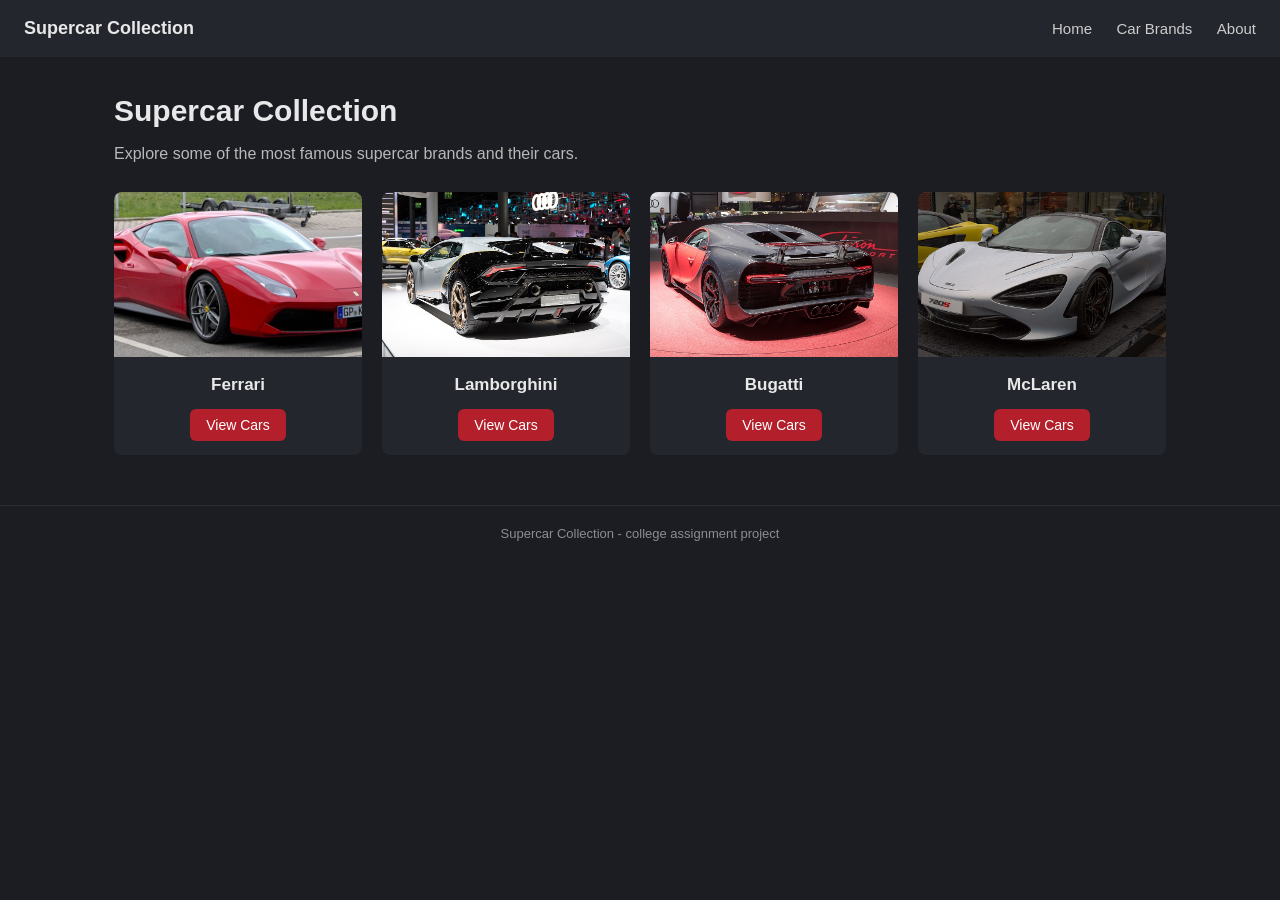
<file: supercar-collection/index.html>
<!DOCTYPE html>
<html lang="en">
<head>
  <meta charset="UTF-8">
  <meta name="viewport" content="width=device-width, initial-scale=1.0">
  <title>Supercar Collection</title>
  <!-- CSS file for all the styling -->
  <link rel="stylesheet" href="css/style.css">
</head>
<body>

  <!-- ===== Navigation bar (shown on every page) ===== -->
  <header class="navbar">
    <span class="site-name">Supercar Collection</span>
    <nav>
      <a href="#" onclick="showPage('home'); return false;">Home</a>
      <a href="#" onclick="showPage('home'); return false;">Car Brands</a>
      <a href="#" onclick="showPage('about'); return false;">About</a>
    </nav>
  </header>

  <main>

    <!-- ===== PAGE 1: Home (brand cards are added here by JavaScript) ===== -->
    <section id="home-page" class="page">
      <h1>Supercar Collection</h1>
      <p class="intro">Explore some of the most famous supercar brands and their cars.</p>
      <div id="brand-grid" class="grid"></div>
    </section>

    <!-- ===== PAGE 2: Cars of one brand (filled by JavaScript) ===== -->
    <section id="cars-page" class="page hidden">
      <button class="back-btn" onclick="showPage('home')">&larr; Back to Home</button>
      <h2 id="brand-title"></h2>
      <div id="car-grid" class="grid"></div>
    </section>

    <!-- ===== PAGE 3: Details of one car (filled by JavaScript) ===== -->
    <section id="details-page" class="page hidden">
      <button class="back-btn" onclick="backToCars()">&larr; Back to Cars</button>
      <div id="car-details"></div>
    </section>

    <!-- ===== PAGE 4: About ===== -->
    <section id="about-page" class="page hidden">
      <h2>About</h2>
      <p>
        This is a simple college assignment website about supercars.
        It shows 4 famous car brands: Ferrari, Lamborghini, Bugatti and McLaren.
        Every brand has 4 cars, so there are 16 cars in total.
      </p>
      <p>
        The website is made with plain HTML, CSS and JavaScript.
        All the brand and car information is stored in JavaScript arrays,
        so the same HTML code does not need to be written again and again.
      </p>
    </section>

  </main>

  <footer class="footer">
    <p>Supercar Collection - college assignment project</p>
  </footer>

  <!-- JavaScript file for the pages, the data and the buttons -->
  <script src="js/script.js"></script>
</body>
</html>
</file>
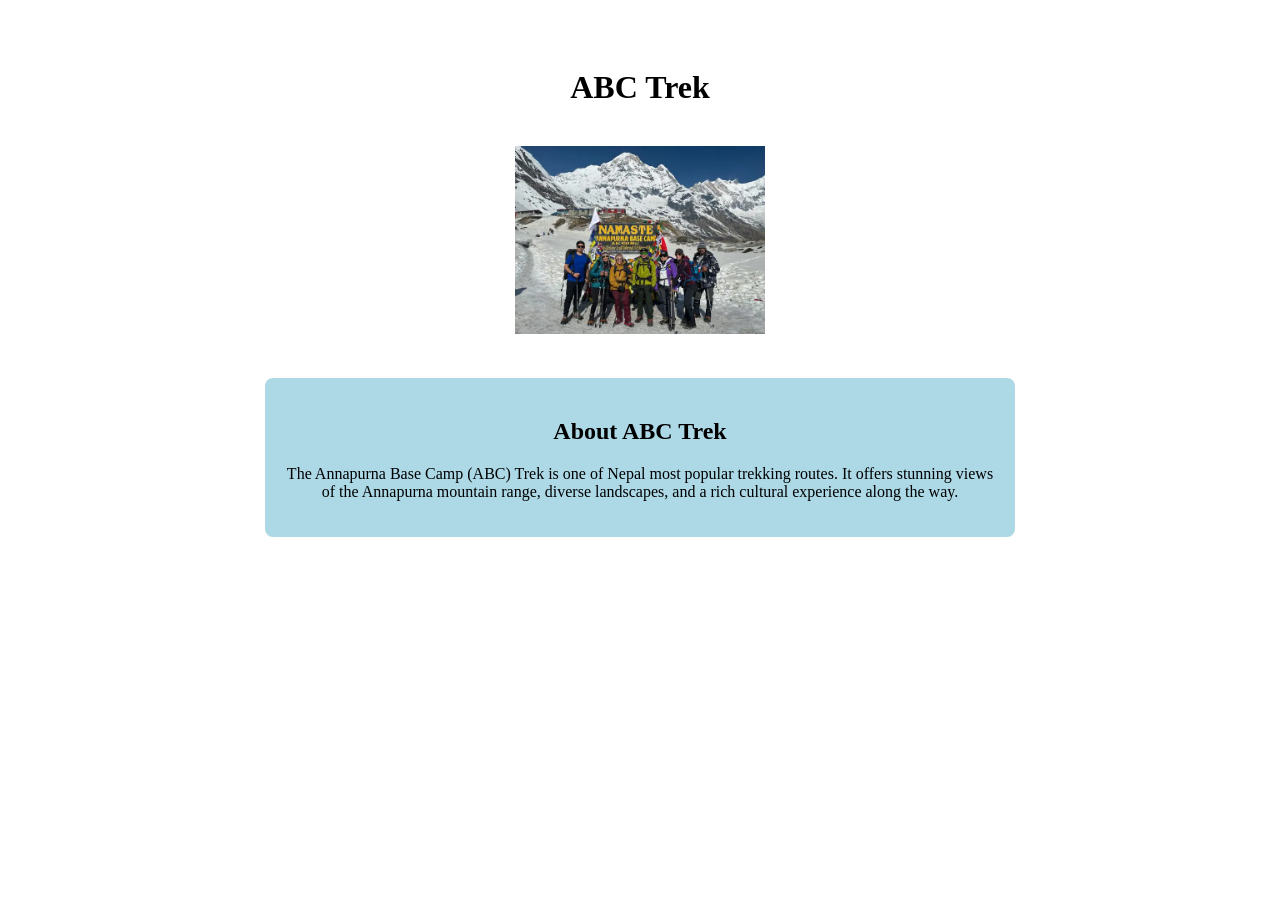
<file: abcd.html>
<!DOCTYPE html>
<html lang="en">

<head>
    <meta charset="UTF-8">
    <meta name="viewport" content="width=device-width, initial-scale=1.0">
    <title>ABC Trek</title>
    <style>
        body {
            background-color: white;

        }

        .container {
            text-align: center;
            padding: 40px;
        }

        h1 {
            margin-bottom: 20px;
        }

        img {
            width: 250px;
            height: auto;
            margin: 20px 0;
        }

        .about {
            background-color: lightblue;
            padding: 20px;
            margin: 20px auto;
            width: 60%;
            border-radius: 8px;
        }
    </style>
</head>

<body>
    <div class="container">
        <h1>ABC Trek</h1>
        <img src="abcbasecamp.webp">
        <div class="about">
            <h2>About ABC Trek</h2>
            <p>
                The Annapurna Base Camp (ABC) Trek is one of Nepal most popular trekking routes.
                It offers stunning views of the Annapurna mountain range, diverse landscapes, and
                a rich cultural experience along the way.
            </p>
        </div>
    </div>
</body>

</html>
</file>
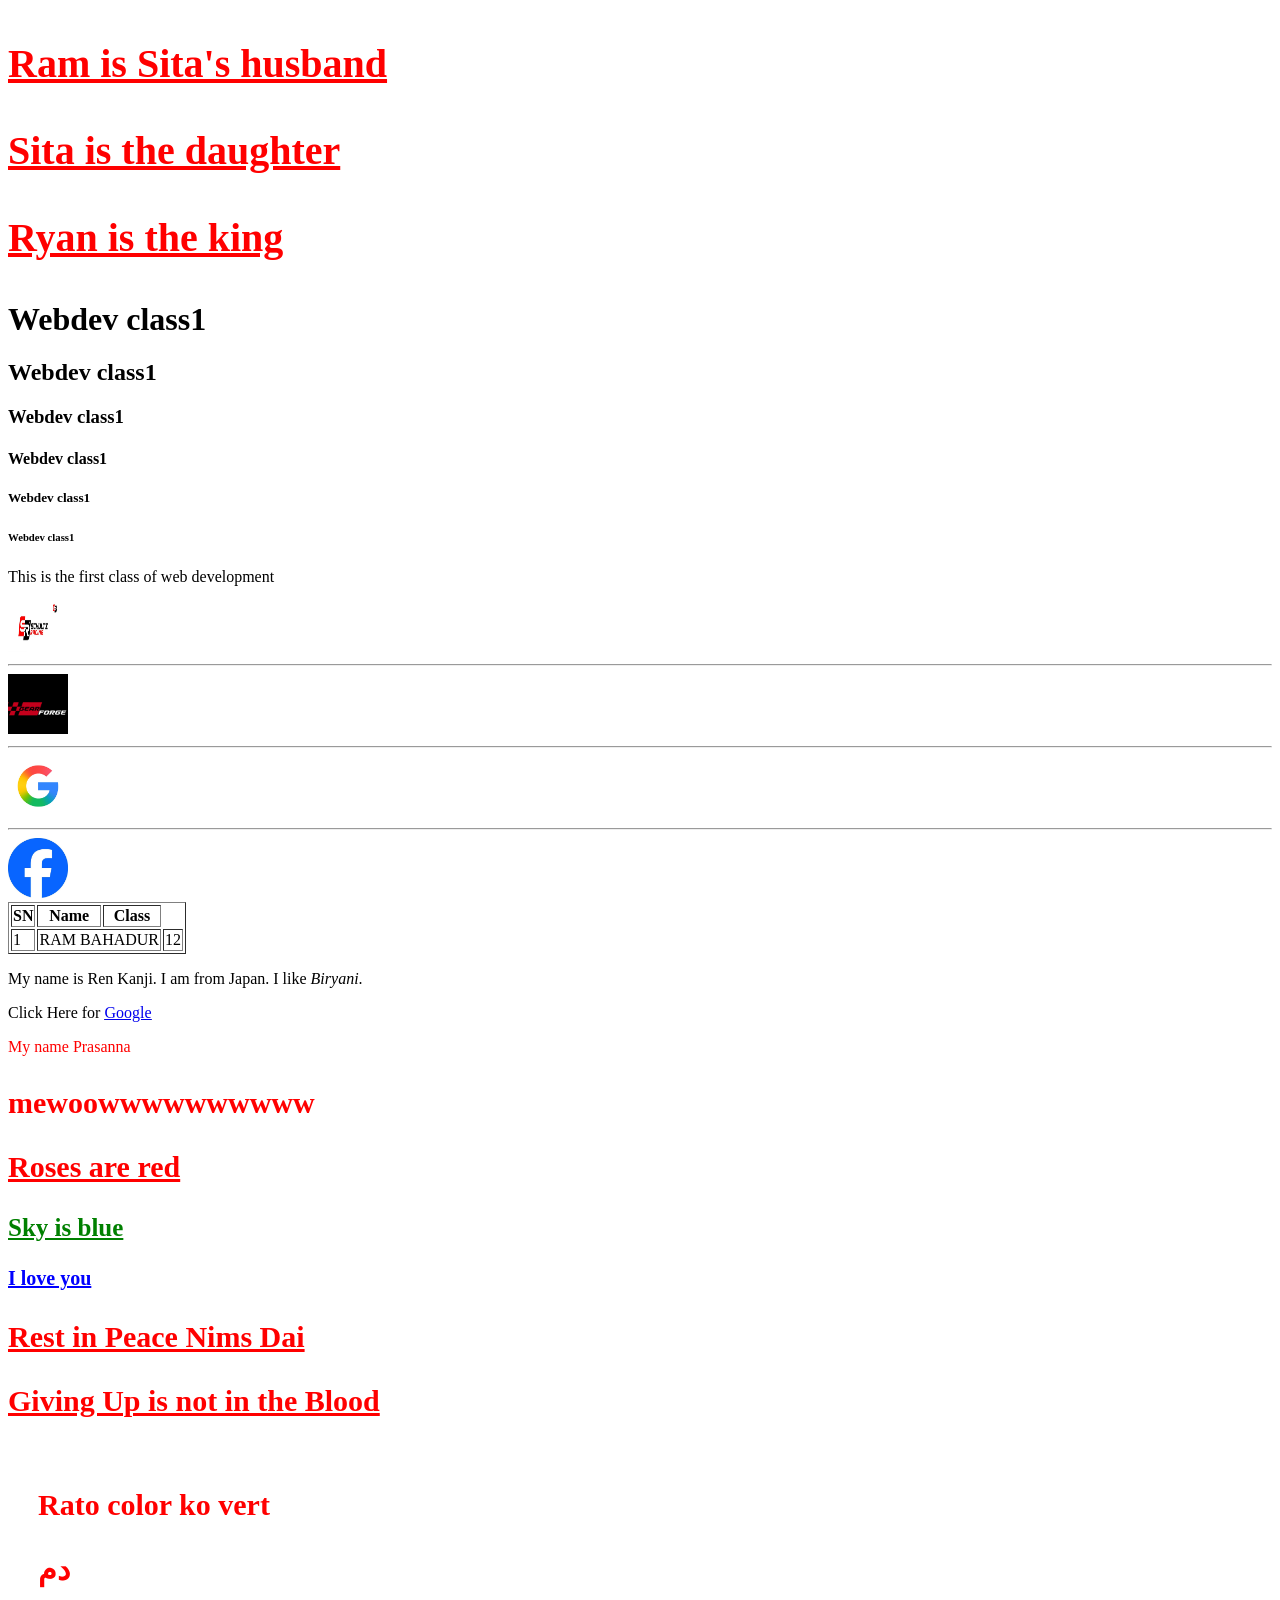
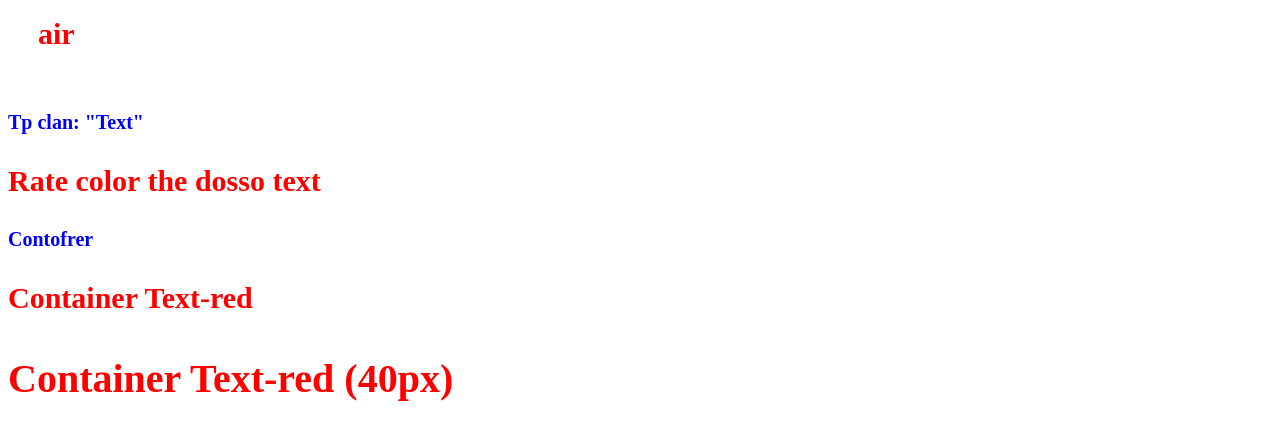
<file: abot.html>
<!DOCTYPE html>
<html lang="en">
<head>
    <meta charset="UTF-8">
    <meta name="viewport" content="width=device-width, initial-scale=1.0">
    <title>Webdev</title>
    <style>
        .para {
            color: red;
            font-size: 40px;
            font-weight: bold;
            text-decoration: underline; 
        }
        .love {
            color: red;
            font-size: 30px;
            font-weight: bold;
            text-decoration: underline;
        }
        .lovies {
            color: green;
            font-size: 25px;
            font-weight: bold;
            text-decoration: underline;
        }
        .loties {
            color: blue;
            font-size: 20px;
            font-weight: bold;
            text-decoration: underline;
        }
        .wrap.container {
            margin: 20px;
            padding: 10px;
        }
        .text-red {
            color: red;
            font-size: 30px;
            font-weight: bold;
        }
        .commire {
            font-size: 20px;
            font-weight: bold;
            color: blue;
        }
    </style>
</head>
<body>
    <!-- Paragraphs with .para class -->
    <p class="para">Ram is Sita's husband</p>
    <p class="para">Sita is the daughter</p> 
    <p class="para">Ryan is the king</p>

    <!-- Headings -->
    <h1>Webdev class1</h1>
    <h2>Webdev class1</h2>
    <h3>Webdev class1</h3>
    <h4>Webdev class1</h4>
    <h5>Webdev class1</h5>
    <h6>Webdev class1</h6>

    <p>This is the first class of web development</p>

    <!-- Images -->
    <img src="Dynamic Racing Identity.jpg" alt="Racing Logo" height="50" width="50">
    <hr>
    <img src="VME MOTO.png" alt="Gear Forge logo" height="60" width="60">
    <hr>
    <a href="https://google.com" target="_blank">
        <img src="channels4_profile.jpg" height="60" width="60" alt="Profile">
    </a>
    <hr>
    <a href="https://www.facebook.com/" target="_blank">
        <img src="images (2).jpg" height="60" width="60" alt="Facebook">
    </a>

    <!-- Table -->
    <section>
        <table border="1">
            <tr>
                <th>SN</th>
                <th>Name</th>
                <th>Class</th>
            </tr>
            <tr>
                <td>1</td>
                <td colspan="2">RAM BAHADUR</td>
                <td>12</td>
            </tr>
        </table>
    </section>

    <!-- Text with emphasis -->
    <div>
        <p>My name is Ren Kanji. I am from Japan. I like <em>Biryani</em>.</p>
        <p>Click Here for <u><a href="https://google.com" target="_blank">Google</a></u></p>
    </div>

    <!-- Inline styled text -->
    <p style="color: red;">My name Prasanna</p>
    <p style="color: red; font-size:30px; font-weight:bold;">mewoowwwwwwwwww</p>

    <!-- Love poem -->
    <p class="love">Roses are red</p>
    <p class="lovies">Sky is blue</p>
    <p class="loties">I love you</p>

    <!-- Tribute -->
    <div class="love"><p>Rest in Peace Nims Dai</p></div>
    <p class="love">Giving Up is not in the Blood</p>

    <!-- Wrap container section -->
    <div class="wrap container">
        <p class="text-red">Rato color ko vert</p>
        <p class="text-red">دم</p>
        <p class="text-red">air</p>
    </div>

    <div class="wrap">
        <p class="commire">Tp clan: "Text"</p>
        <p class="text-red">Rate color the dosso text</p>
    </div>

    <div class="commire">
        <p>Contofrer</p>
        <p class="text-red">Container Text-red</p>
        <p class="text-red" style="font-size: 40px;">Container Text-red (40px)</p>
    </div>
</body>
</html>
</file>
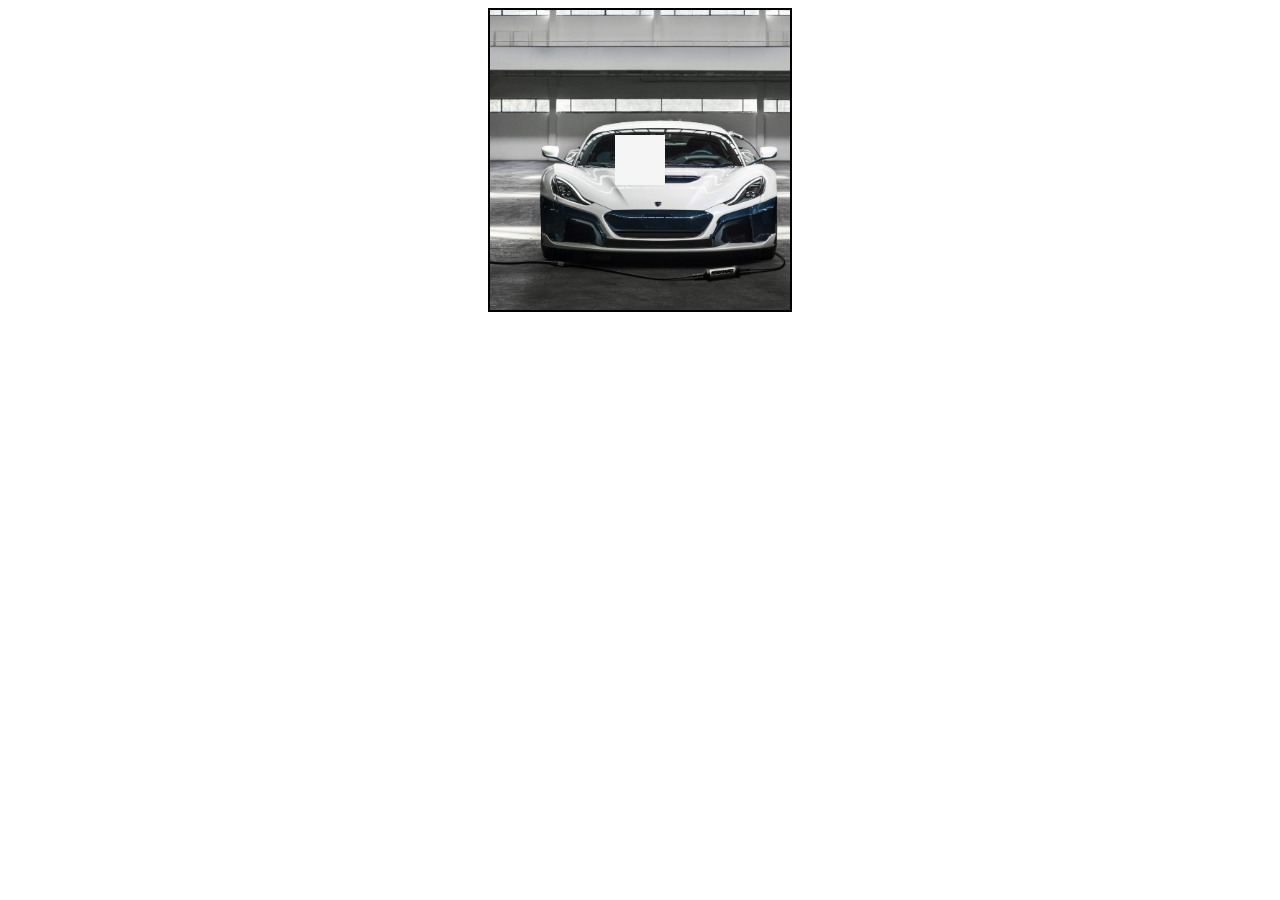
<file: class5.html>
<!DOCTYPE html>
<html lang="en">
<head>
    <meta charset="UTF-8">
    <meta name="viewport" content="width=device-width, initial-scale=1.0">
    <title>Untitled</title>
    <style>
        .wrapper {
    border: 8px solid black;
    height: 300px;
    width: 300px;
    margin: auto;
    position: relative; 
    background-image: url(JuiceXRimac.jpg);
    background-size: cover;
    background-repeat: no-repeat;

}

.box {
    background-color: whitesmoke;
    width: 50px;
    height: 50px;
    position: absolute;
    right: 50%;
    bottom: 50%;
    transform: translate(50%, 50%);
    transition: background-color 0.3s ease 0.3s,transform 1s;
}
.box:hover {
    background-color: gray;
    transform: translate(50%, 50%)scale(1.1) rotate(360deg);

}
@media(min-width:700px){
    .wrapper{
width: 300px;
    height:300px;
border: 2px solid black;
    }}    
</style>
</head>
<body>

    <div class="wrapper">
        <div class="box"></div>
    </div>

</body>
</html>
</file>
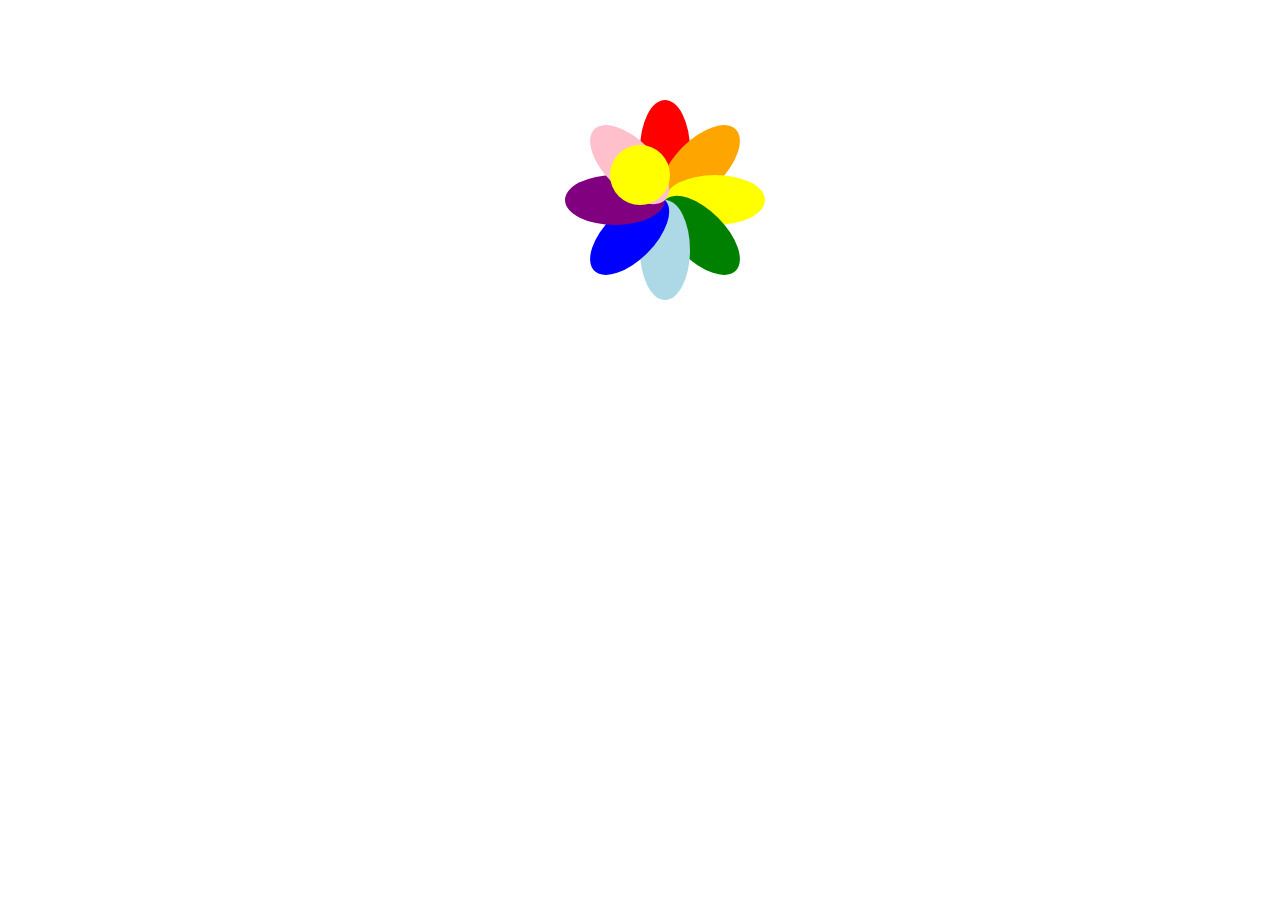
<file: flower.html>
<!DOCTYPE html>
<html lang="en">
<head>
  <meta charset="UTF-8">
  <title>Interactive Spinning Flower</title>
  <style>
    .flower {
      position: relative;
      width: 150px;
      height: 150px;
      margin: 100px auto;
      transition: transform 1s ease;
    }

    .petal {
      position: absolute;
      width: 50px;
      height: 100px;
      background-color: pink;
      border-radius: 50%;
      top: 0;
      left: 50%;
      transform-origin: bottom center;
    }

    /* Petal colors and rotation */
    .petal:nth-child(1) { transform: rotate(0deg); background-color: red; }
    .petal:nth-child(2) { transform: rotate(45deg); background-color: orange; }
    .petal:nth-child(3) { transform: rotate(90deg); background-color: yellow; }
    .petal:nth-child(4) { transform: rotate(135deg); background-color: green; }
    .petal:nth-child(5) { transform: rotate(180deg); background-color: lightblue; }
    .petal:nth-child(6) { transform: rotate(225deg); background-color: blue; }
    .petal:nth-child(7) { transform: rotate(270deg); background-color: purple; }
    .petal:nth-child(8) { transform: rotate(315deg); background-color: pink; }
.center {
  position: absolute;
  width: 60px;
  height: 60px;
  background-color: yellow;
  border-radius: 50%;
  top: 50%;
  left: 50%;
  transform: translate(-50%, -50%);
}



    /* Hover effect: spin + grow */
    .flower:hover {
      transform: scale(1.2) rotate(360deg);
      transition: transform 1s ease;
    }
  </style>
</head>
<body>
  <div class="flower">
    <div class="petal"></div>
    <div class="petal"></div>
    <div class="petal"></div>
    <div class="petal"></div>
    <div class="petal"></div>
    <div class="petal"></div>
    <div class="petal"></div>
    <div class="petal"></div>
    <div class="center"></div>
  </div>
</body>
</html>
</file>
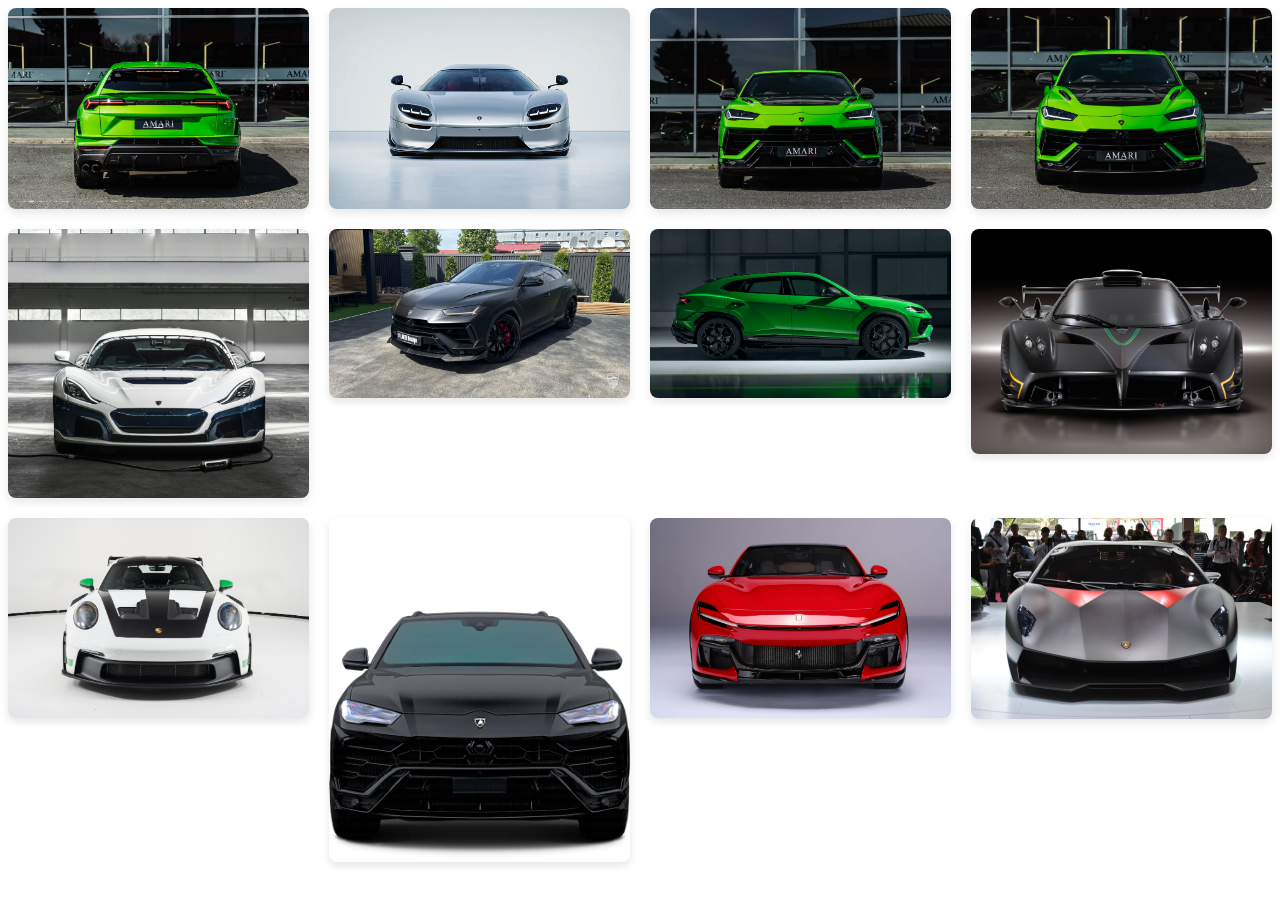
<file: image.html>
<!DOCTYPE html>
<html lang="en">

<head>
    <meta charset="UTF-8">
    <meta name="viewport" content="width=device-width, initial-scale=1.0">
    <title>Document</title>
    <style>
        .gallery {
            justify-content: center;
            display: grid;
            grid-template-columns: repeat(4, 1fr);
            gap: 20px;
            max-width: 1000;
            margin: 0 auto;
            flex-wrap: wrap;

        }

        .gallery img {

            width: 100%;
            height: auto;
            border-radius: 8px;
            box-shadow: 0 4px 8px rgba(0, 0, 0, 0.1);
        }
    </style>
</head>

<body>
    <div class="gallery">
        <img src="7b462e8a-a955-4abe-b3a9-4af8bbabd9fd.webp" alt="ABC Trek 1">
        <img src="686ce15cbf82de1e63adee4f_Koenigsegg CC850 face.webp" alt="ABC Trek 2">
        <img src="793690b3-f4c5-4410-961c-9ab77206c97a.webp" alt="ABC Trek 3">
        <img src="fe6349f7-d92b-4b05-a83f-2e4d5f0de6f1.webp" alt="ABC Trek 4">
        <img src="JuiceXRimac.jpg" alt="ABC Trek 5">
        <img src="lamborghini-urus-performante-black-matte-side-profile.webp" alt="ABC Trek 6">
        <img src="LAMBORGHINI_URUS_PERFORMANTE_08.jpg" alt="ABC Trek 7">
        <img src="thumb-1920-843697.jpg" alt="ABC Trek 8">
        <img src="Used-2024-Porsche-911-GT3-RS-1698528797.jpg" alt="ABC Trek 9">
        <img src="fa_285000000_lamborghini-urus-2018-front-view_4x.png" alt="ABC Trek 10">
        <img src="Amalgam_Ferrari_Purosangue_5crop_center-scaled.jpg" alt="ABC Trek 11">
        <img src="dsc-0436.webp" alt="ABC Trek 12">
    </div>
</body>

</html>
</file>
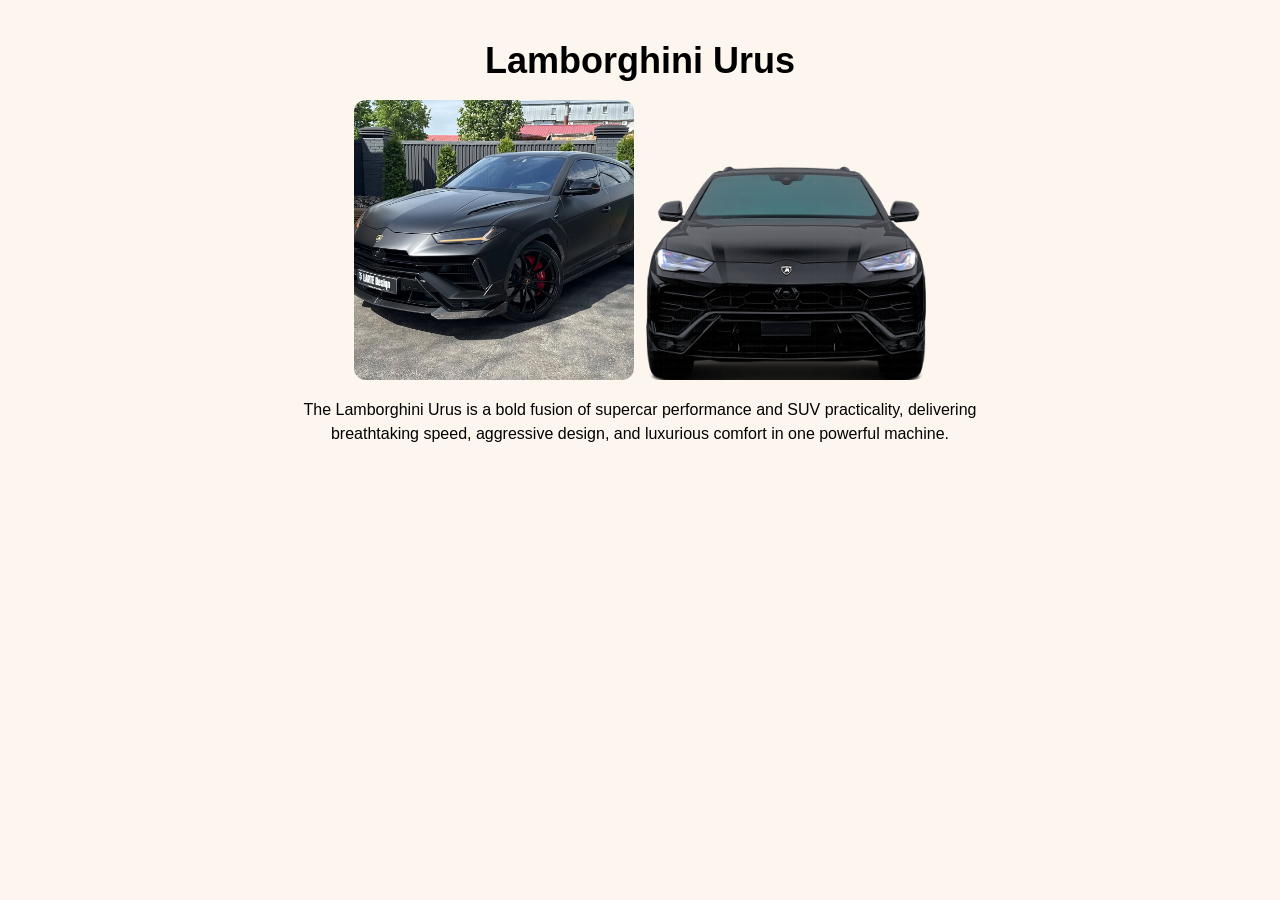
<file: imagedes.html>
<!DOCTYPE html>
<html lang="en">
<head>
<meta charset="UTF-8">
<title>Lamborghini Urus</title>
<style>
  * {
    box-sizing: border-box;
  }

  body {
    font-family: Arial, Helvetica, sans-serif;
    background: #fdf6ee;
    margin: 0;
    padding: 40px 20px;
  }

  .container {
    display: flex;
    flex-direction: column;
    align-items: center;
    gap: 18px;
    max-width: 700px;
    margin: 0 auto;
  }

  .title {
    font-weight: bold;
    font-size: 36px;
    margin: 0;
    text-align: center;
  }

  .image-row {
    display: flex;
    flex-direction: row;
    gap: 12px;
  }

  .image-row img {
    width: 280px;
    height: 280px;
    object-fit: cover;
    border-radius: 12px;
  }

  .description {
    font-size: 16px;
    text-align: center;
    line-height: 1.5;
    margin: 0;
  }
</style>
</head>
<body>

  <div class="container">
    <h1 class="title">Lamborghini Urus</h1>

    <div class="image-row">
      <img src="lamborghini-urus-performante-black-matte-side-profile.webp" alt="Lamborghini Urus side profile">
      <img src="fa_285000000_lamborghini-urus-2018-front-view_4x.png" alt="Lamborghini Urus front view">
    </div>

    <p class="description">
      The Lamborghini Urus is a bold fusion of supercar performance and SUV practicality, delivering breathtaking speed, aggressive design, and luxurious comfort in one powerful machine.
    </p>
  </div>

</body>
</html>
</file>
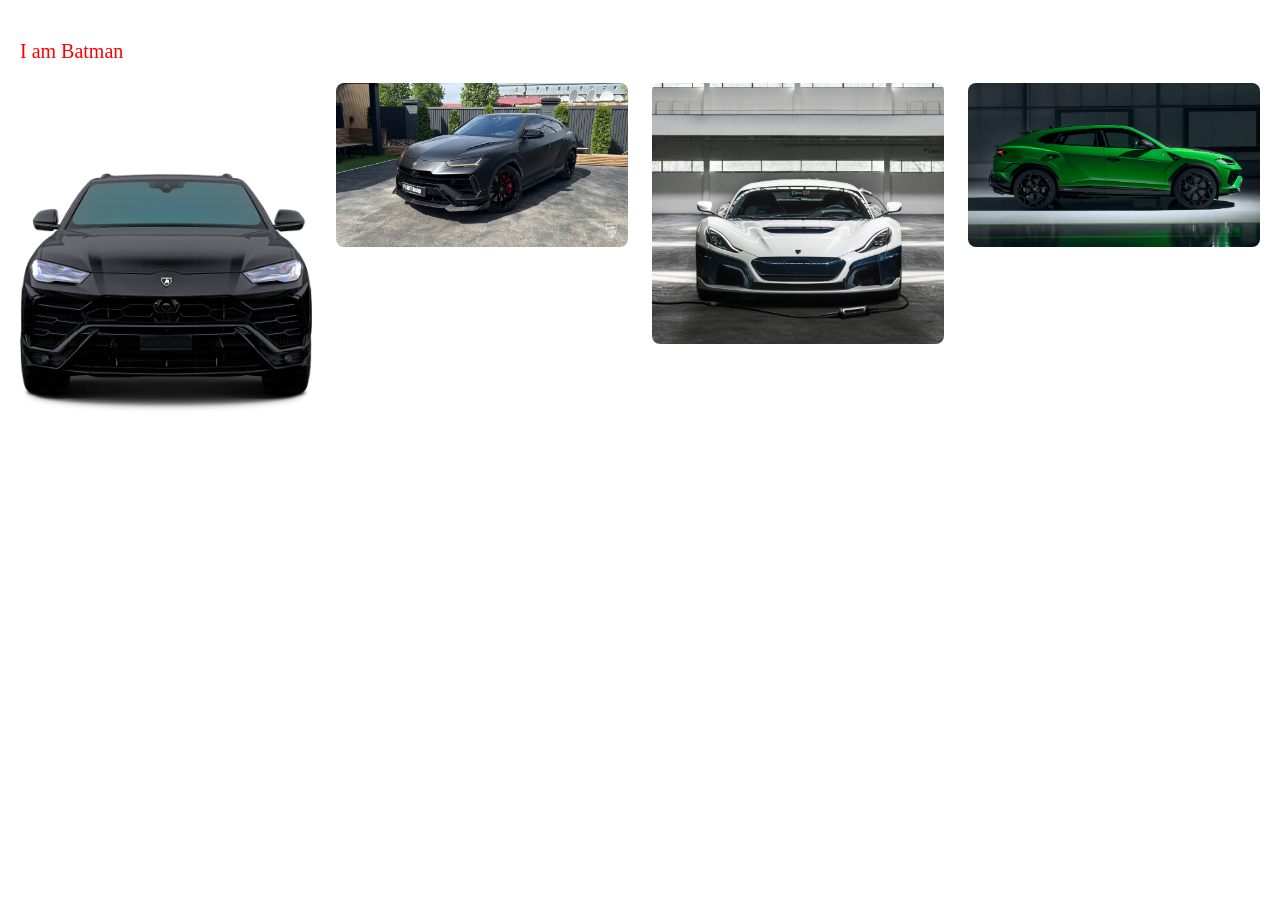
<file: responsib.html>
<!DOCTYPE html>
<html lang="en">
<head>
  <meta charset="UTF-8">
  <meta name="viewport" content="width=device-width, initial-scale=1.0">
  <title>Responsive Grid</title>
  <style>
    body {
      font-size: 16px;
      color: black;
      margin: 0;
      padding: 20px;
    }

    .container {
      display: grid;
      grid-template-columns: repeat(2, 1fr); 
      gap: 24px;
    }

    .container img {
      width: 100%;
      height: auto;
      border-radius: 8px;
    }

    @media (min-width: 768px) {
      body {
        font-size: 14px;
        color: blue;
      }
      .container {
        grid-template-columns: repeat(2, 1fr); 
      }
    }

    @media (min-width: 1200px) {
      body {
        font-size: 20px;
        color: red;
      }
      .container {
        grid-template-columns: repeat(4, 1fr); 
      }
    }
  </style>
</head>

<body>
  <p>I am Batman</p>
  <div class="container">
    <img src="fa_285000000_lamborghini-urus-2018-front-view_4x.png" alt="Cute rabbit 1">
    <img src="lamborghini-urus-performante-black-matte-side-profile.webp" alt="Cute rabbit 2">
    <img src="JuiceXRimac.jpg" alt="Cute rabbit 3">
    <img src="LAMBORGHINI_URUS_PERFORMANTE_08.jpg" alt="Cute rabbit 4">
  </div>
</body>

</html>
</file>
<file: supercar-collection/css/style.css>
/* =====================================
   Supercar Collection - stylesheet
   ===================================== */

/* Basic reset so all browsers look the same */
* {
  margin: 0;
  padding: 0;
  box-sizing: border-box;
}

body {
  font-family: Arial, Helvetica, sans-serif;
  background-color: #1b1d22;
  color: #e8e8e8;
  line-height: 1.6;
}

/* ----- Navigation bar ----- */
.navbar {
  display: flex;
  justify-content: space-between;
  align-items: center;
  flex-wrap: wrap;
  background-color: #24262d;
  padding: 14px 24px;
}

.site-name {
  font-weight: bold;
  font-size: 18px;
}

.navbar nav a {
  color: #cccccc;
  text-decoration: none;
  margin-left: 20px;
  font-size: 15px;
}

.navbar nav a:hover {
  color: #ffffff;
}

/* ----- Pages ----- */
.page {
  max-width: 1100px;
  margin: 0 auto;
  padding: 30px 24px 50px;
}

.page h1 {
  font-size: 30px;
  margin-bottom: 6px;
}

.page h2 {
  font-size: 24px;
  margin: 10px 0 20px;
}

.intro {
  color: #b8b8b8;
  margin-bottom: 26px;
}

/* Hides a page (section) that is not active */
.hidden {
  display: none;
}

/* ----- Card grid (used for brands and cars) ----- */
.grid {
  display: grid;
  grid-template-columns: repeat(auto-fit, minmax(230px, 1fr));
  gap: 20px;
}

.card {
  background-color: #24262d;
  border-radius: 8px;
  overflow: hidden;
  transition: transform 0.2s ease;
}

.card:hover {
  transform: translateY(-4px);
}

.card img {
  display: block;
  width: 100%;
  height: 165px;
  object-fit: cover;
}

.card-body {
  padding: 14px;
  text-align: center;
}

.card-body h3 {
  font-size: 17px;
  margin-bottom: 10px;
}

/* ----- Buttons ----- */
.btn {
  display: inline-block;
  background-color: #b3202c;
  color: #ffffff;
  border: none;
  border-radius: 6px;
  padding: 8px 16px;
  font-size: 14px;
  cursor: pointer;
}

.btn:hover {
  background-color: #d92b3a;
}

.back-btn {
  background: none;
  color: #cccccc;
  border: 1px solid #565a64;
  border-radius: 6px;
  padding: 8px 14px;
  font-size: 14px;
  cursor: pointer;
  margin-bottom: 18px;
}

.back-btn:hover {
  color: #ffffff;
  border-color: #999999;
}

/* ----- Car details page ----- */
#car-details img {
  display: block;
  width: 100%;
  max-height: 420px;
  object-fit: cover;
  border-radius: 8px;
  margin-bottom: 18px;
}

.info {
  border-collapse: collapse;
  width: 100%;
  max-width: 420px;
  margin-bottom: 16px;
}

.info th,
.info td {
  border: 1px solid #3a3d45;
  padding: 8px 12px;
  text-align: left;
  font-size: 15px;
}

.info th {
  background-color: #24262d;
  color: #cccccc;
  width: 110px;
}

.car-desc {
  color: #cccccc;
  max-width: 650px;
}

/* ----- About page ----- */
#about-page p {
  max-width: 650px;
  color: #cccccc;
  margin-bottom: 12px;
}

/* ----- Footer ----- */
.footer {
  text-align: center;
  padding: 18px;
  color: #8a8d95;
  font-size: 13px;
  border-top: 1px solid #2b2e35;
}

/* ----- Small screens (mobile) ----- */
@media (max-width: 480px) {
  .navbar {
    justify-content: center;
  }

  .navbar nav a {
    margin: 0 10px;
  }

  .card img {
    height: 150px;
  }

  #car-details img {
    max-height: 260px;
  }
}
</file>
